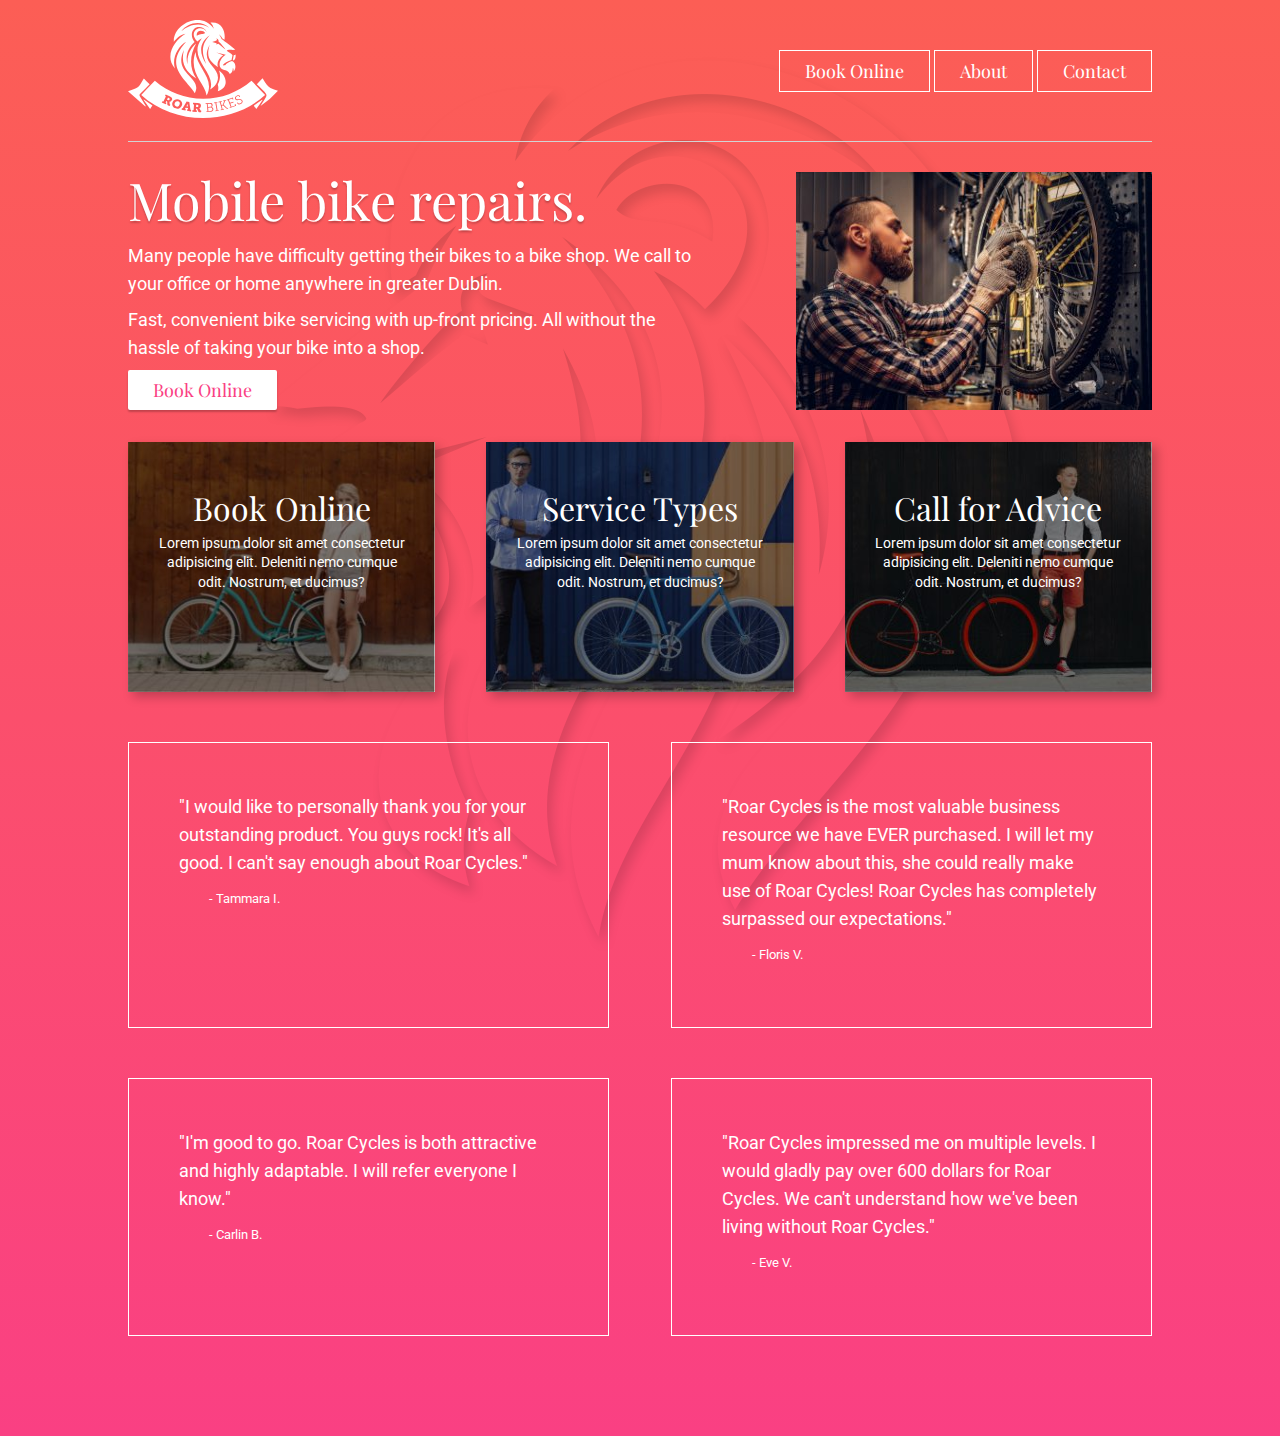
<file: index.html>
<!DOCTYPE html>
<html lang="en">
  <head>
    <meta charset="UTF-8" />
    <meta name="viewport" content="width=device-width, initial-scale=1.0" />
    <meta http-equiv="X-UA-Compatible" content="ie=edge" />
    <title>Roar Cycle - Bike Repairs in Dublin</title>

    <!-- This is Eric Meyers CSS reset -->
    <link rel="stylesheet" href="css-reset.css" />

    <!-- This is my own style sheet -->
    <link rel="stylesheet" href="style.css" />
    <link
      href="https://fonts.googleapis.com/css?family=Playfair+Display|Roboto:300&display=swap"
      rel="stylesheet"
    />
    <link
      rel="stylesheet"
      href="https://use.fontawesome.com/releases/v5.8.2/css/all.css"
      integrity="sha384-oS3vJWv+0UjzBfQzYUhtDYW+Pj2yciDJxpsK1OYPAYjqT085Qq/1cq5FLXAZQ7Ay"
      crossorigin="anonymous"
    />
  </head>
  <body>
    <div class="container">
      <header>
        <div class="logo">
          <a href="index.html">
            <img
              src="images/logo-roar-bikes.svg"
              alt="Logo for Bike Repair shop Roar Bikes"
            />
          </a>
        </div>

        <nav>
          <div class="navbutton">
            <a href="#">Book Online</a>

            <div class="newbox">
              <div class="dropdown">
                <div class="navbutton"><a href="#">Onsite Service</a></div>
                <div class="navbutton"><a href="#">Parts Delivery</a></div>
                <div class="navbutton"><a href="#">Request Callback</a></div>
              </div>
            </div>
          </div>

          <div class="navbutton">
            <a href="#">About</a>
          </div>

          <div class="navbutton">
            <a href="contact-us.html">Contact</a>
          </div>
        </nav>
      </header>

      <main>
        <div class="herobox1">
          <h1>Mobile bike repairs.</h1>
          <p>
            Many people have difficulty getting their bikes to a bike shop. We
            call to your office or home anywhere in greater Dublin.
          </p>
          <p>
            Fast, convenient bike servicing with up-front pricing. All without
            the hassle of taking your bike into a shop.
          </p>
          <a href="test-page.html" class="mybutton">Book Online</a>
        </div>
        <div class="herobox2">
          <img
            src="images/image-bike-repair-service.jpg"
            alt="person servicing a bike in dublin"
          />
        </div>
      </main>

      <div class="cards">
        <div class="card1">
          <a href="#">
            <i class="fas fa-motorcycle"></i>
            <h2>Book Online</h2>
            <p>
              Lorem ipsum dolor sit amet consectetur adipisicing elit. Deleniti
              nemo cumque odit. Nostrum, et ducimus?
            </p>
          </a>
        </div>
        <div class="card2">
          <a href="#">
            <i class="fas fa-cog"></i>
            <h2>Service Types</h2>
            <p>
              Lorem ipsum dolor sit amet consectetur adipisicing elit. Deleniti
              nemo cumque odit. Nostrum, et ducimus?
            </p>
          </a>
        </div>
        <div class="card3">
          <a href="#">
            <i class="fas fa-phone"></i>
            <h2>Call for Advice</h2>
            <p>
              Lorem ipsum dolor sit amet consectetur adipisicing elit. Deleniti
              nemo cumque odit. Nostrum, et ducimus?
            </p>
          </a>
        </div>
      </div>

      <div class="testimonials">
        <div class="tbox">
          <p>
            "I would like to personally thank you for your outstanding product.
            You guys rock! It's all good. I can't say enough about Roar Cycles."
          </p>
          <p>- Tammara I.</p>
        </div>

        <div class="tbox">
          <p>
            "Roar Cycles is the most valuable business resource we have EVER
            purchased. I will let my mum know about this, she could really make
            use of Roar Cycles! Roar Cycles has completely surpassed our
            expectations."
          </p>
          <p>- Floris V.</p>
        </div>

        <div class="tbox">
          <p>
            "I'm good to go. Roar Cycles is both attractive and highly
            adaptable. I will refer everyone I know."
          </p>
          <p>- Carlin B.</p>
        </div>

        <div class="tbox">
          <p>
            "Roar Cycles impressed me on multiple levels. I would gladly pay
            over 600 dollars for Roar Cycles. We can't understand how we've been
            living without Roar Cycles."
          </p>
          <p>- Eve V.</p>
        </div>
      </div>
    </div>
  </body>
</html>
</file>
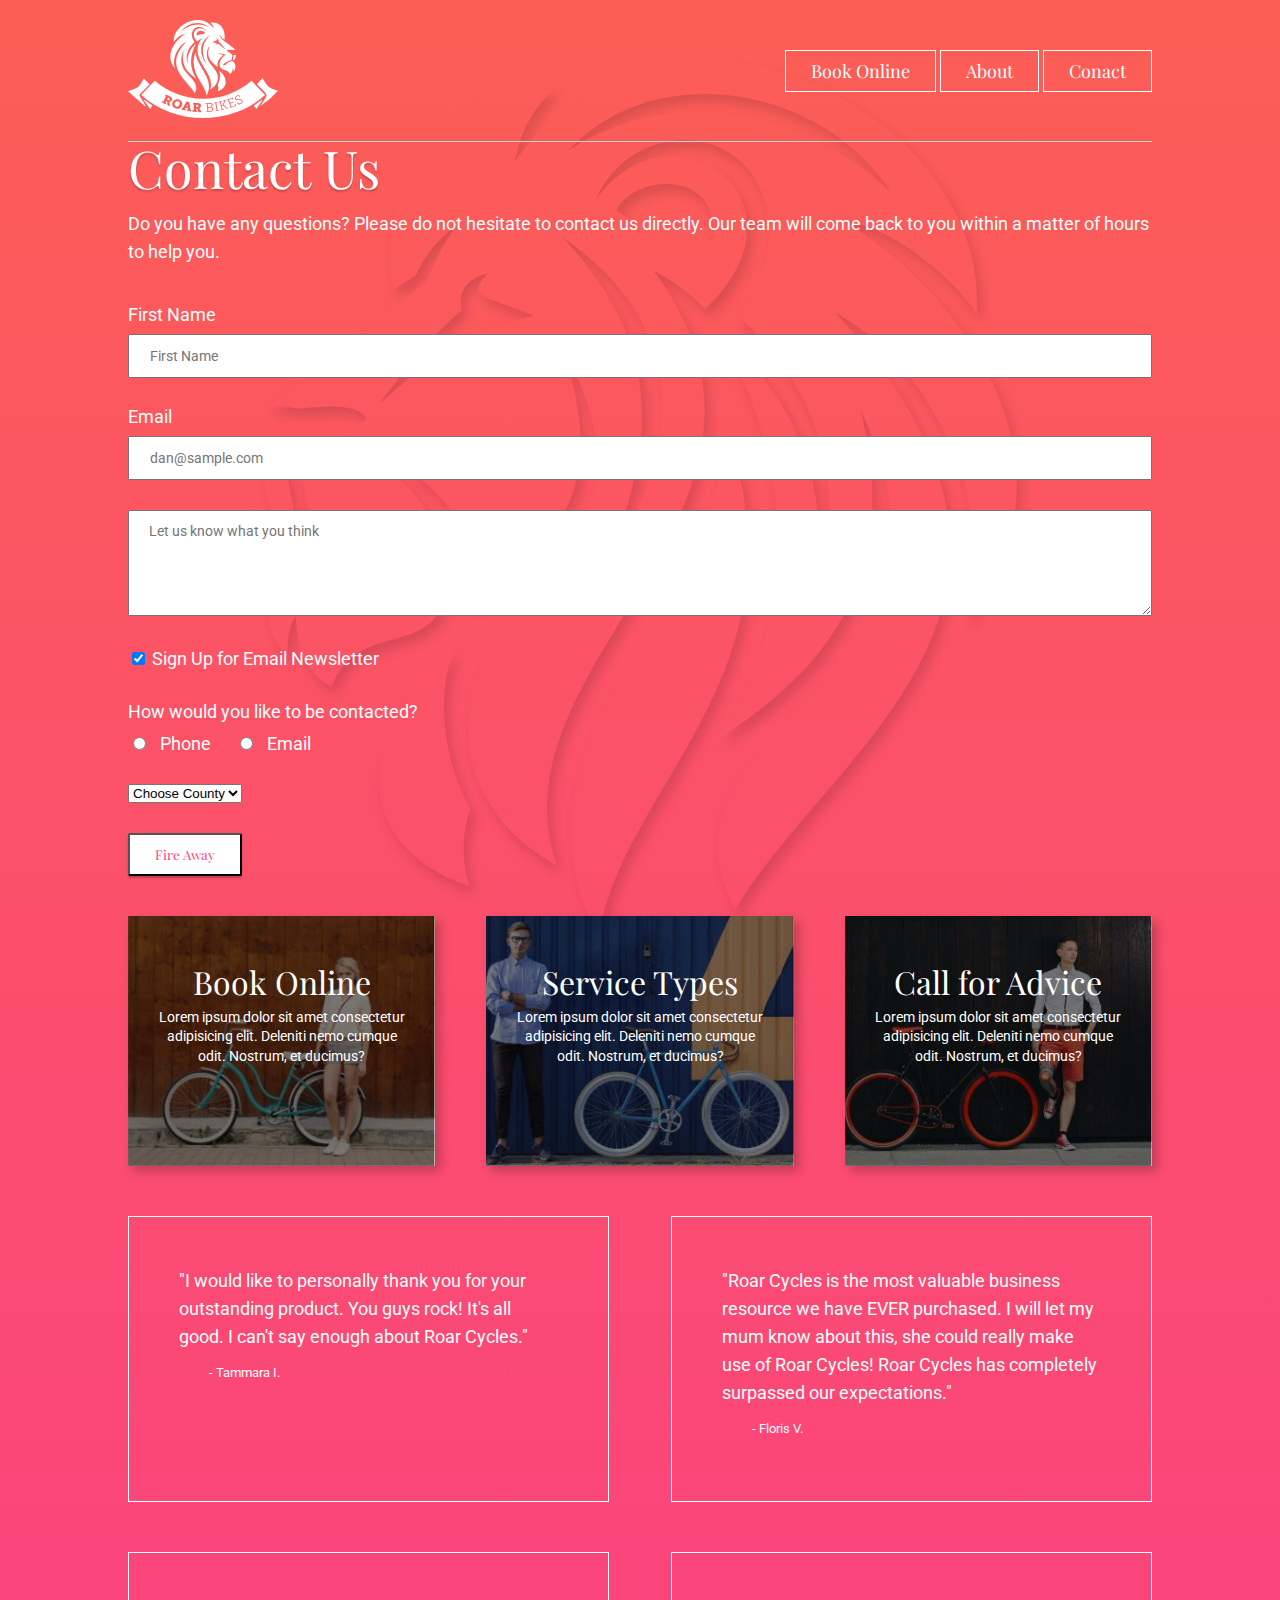
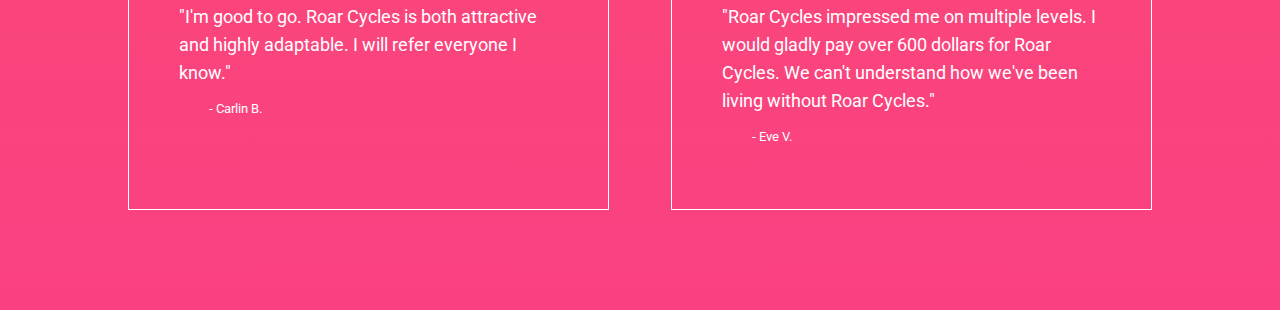
<file: contact-us.html>
<!DOCTYPE html>
<html lang="en">
  <head>
    <meta charset="UTF-8" />
    <meta name="viewport" content="width=device-width, initial-scale=1.0" />
    <meta http-equiv="X-UA-Compatible" content="ie=edge" />
    <title>Roar Cycle - Contact Us Details Address Phone Number</title>
    <meta
      name="description"
      content="Contact details for Roar - 57 Moyglare Abbey, Dublin, w23c1k2. Phone +353 5465481"
    />

    <!-- This is Eric Meyers CSS reset -->
    <link rel="stylesheet" href="css-reset.css" />

    <!-- This is my own style sheet -->
    <link rel="stylesheet" href="style.css" />
    <link
      href="https://fonts.googleapis.com/css?family=Playfair+Display|Roboto:300&display=swap"
      rel="stylesheet"
    />
    <link
      rel="stylesheet"
      href="https://use.fontawesome.com/releases/v5.8.2/css/all.css"
      integrity="sha384-oS3vJWv+0UjzBfQzYUhtDYW+Pj2yciDJxpsK1OYPAYjqT085Qq/1cq5FLXAZQ7Ay"
      crossorigin="anonymous"
    />
  </head>
  <body>
    <div class="container">
      <header>
        <div class="logo">
          <a href="index.html">
            <img
              src="images/logo-roar-bikes.svg"
              alt="Logo for Bike Repair shop Roar Bikes"
            />
          </a>
        </div>

        <nav>
          <div class="navbutton">
            <a href="#">Book Online</a>

            <div class="newbox">
              <div class="dropdown">
                <div class="navbutton"><a href="#">Onsite Service</a></div>
                <div class="navbutton"><a href="#">Parts Delivery</a></div>
                <div class="navbutton"><a href="#">Request Callback</a></div>
              </div>
            </div>
          </div>

          <div class="navbutton">
            <a href="#">About</a>
          </div>

          <div class="navbutton">
            <a href="#">Conact</a>
          </div>
        </nav>
      </header>

      <div class="main">
        <h1>Contact Us</h1>
        <p>
          Do you have any questions? Please do not hesitate to contact us
          directly. Our team will come back to you within a matter of hours to
          help you.
        </p>

        <form action="mail.php" method="post">
          <div class="inputwrapper">
            <label for="name" class="newline" class="newline">First Name</label>
            <input type="text" name="name" id="name" placeholder="First Name" />
          </div>

          <div class="inputwrapper">
            <label for="email" class="newline">Email</label>
            <input
              type="email"
              name="email"
              id="email"
              placeholder="dan@sample.com"
            />
          </div>

          <div class="inputwrapper">
            <textarea
              name="message"
              id="message"
              cols="100"
              rows="5"
              placeholder="Let us know what you think"
            ></textarea>
          </div>

          <div class="inputwrapper">
            <input
              type="checkbox"
              name="emailsub"
              id="emailsub"
              value="yes-sign-me-up"
              checked
            />
            <label for="emailsub">Sign Up for Email Newsletter</label>
          </div>

          <div class="inputwrapper">
            <p>How would you like to be contacted?</p>
            <input type="radio" name="contact-pref" id="phone" value="phone" />
            <label for="phone" class="margin-right-a">Phone</label>

            <input type="radio" name="contact-pref" id="email2" value="Email" />
            <label for="email2">Email</label>
          </div>

          <div class="inputwrapper">
            <select name="county" id="county">
              <option value="Not-Chosen">Choose County</option>
              <option value="Limerick">Limerick</option>
              <option value="Galway">Galway</option>
              <option value="Dublin">Dublin</option>
            </select>
          </div>

          <input type="submit" value="Fire Away" class="mybutton" />
        </form>
      </div>

      <div class="cards">
        <div class="card1">
          <a href="#">
            <i class="fas fa-motorcycle"></i>
            <h2>Book Online</h2>
            <p>
              Lorem ipsum dolor sit amet consectetur adipisicing elit. Deleniti
              nemo cumque odit. Nostrum, et ducimus?
            </p>
          </a>
        </div>
        <div class="card2">
          <a href="http://www.byol.me">
            <i class="fas fa-cog"></i>
            <h2>Service Types</h2>
            <p>
              Lorem ipsum dolor sit amet consectetur adipisicing elit. Deleniti
              nemo cumque odit. Nostrum, et ducimus?
            </p>
          </a>
        </div>
        <div class="card3">
          <a href="#">
            <i class="fas fa-phone"></i>
            <h2>Call for Advice</h2>
            <p>
              Lorem ipsum dolor sit amet consectetur adipisicing elit. Deleniti
              nemo cumque odit. Nostrum, et ducimus?
            </p>
          </a>
        </div>
      </div>

      <div class="testimonials">
        <div class="tbox">
          <p>
            "I would like to personally thank you for your outstanding product.
            You guys rock! It's all good. I can't say enough about Roar Cycles."
          </p>
          <p>- Tammara I.</p>
        </div>

        <div class="tbox">
          <p>
            "Roar Cycles is the most valuable business resource we have EVER
            purchased. I will let my mum know about this, she could really make
            use of Roar Cycles! Roar Cycles has completely surpassed our
            expectations."
          </p>
          <p>- Floris V.</p>
        </div>

        <div class="tbox">
          <p>
            "I'm good to go. Roar Cycles is both attractive and highly
            adaptable. I will refer everyone I know."
          </p>
          <p>- Carlin B.</p>
        </div>

        <div class="tbox">
          <p>
            "Roar Cycles impressed me on multiple levels. I would gladly pay
            over 600 dollars for Roar Cycles. We can't understand how we've been
            living without Roar Cycles."
          </p>
          <p>- Eve V.</p>
        </div>
      </div>
    </div>
  </body>
</html>
</file>
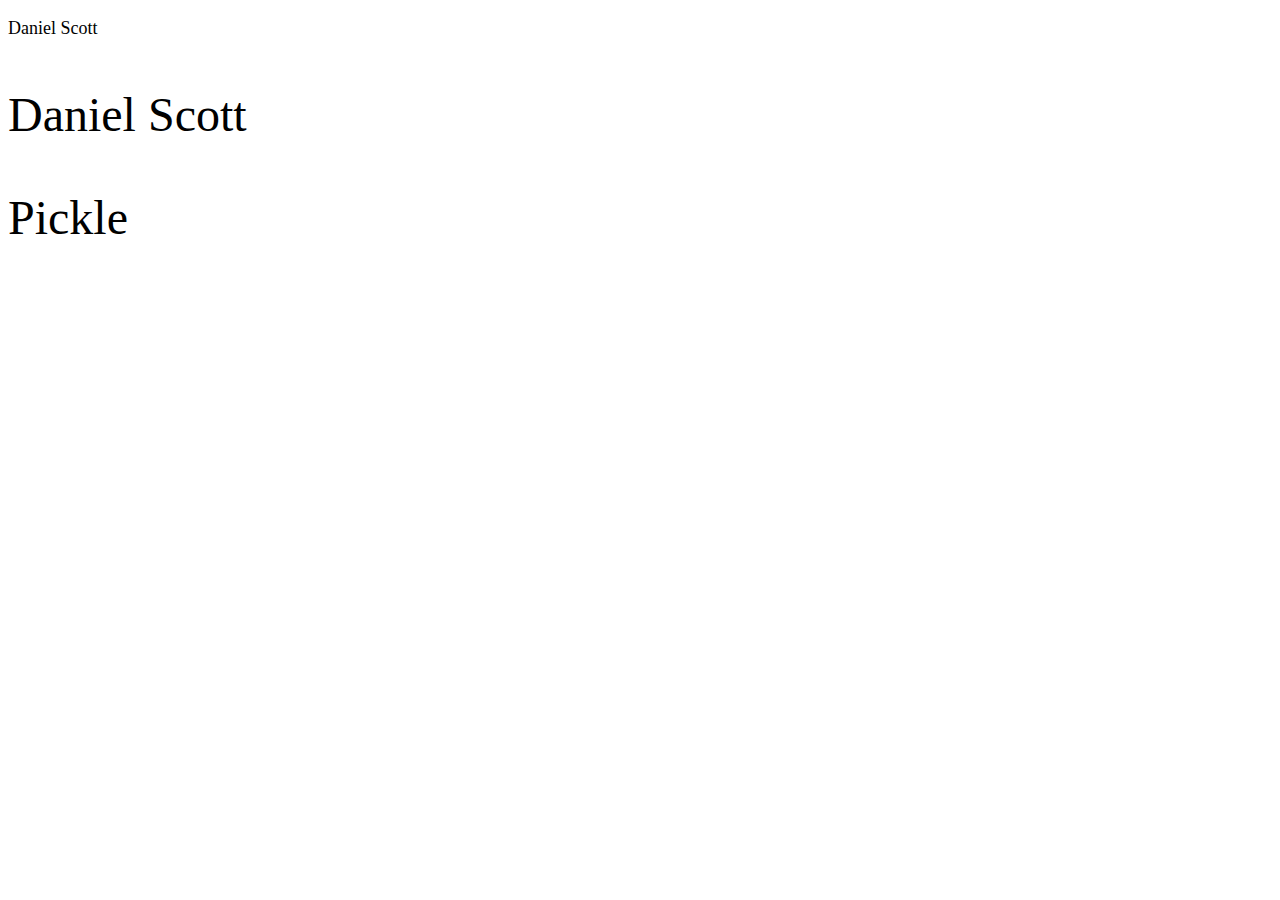
<file: fontcraziness.html>
<!DOCTYPE html>
<html lang="en">
<head>
    <meta charset="UTF-8">
    <meta name="viewport" content="width=device-width, initial-scale=1.0">
    <meta http-equiv="X-UA-Compatible" content="ie=edge">
    <title>Document</title>
    <style>
        .badsize {
            font-size: 18px;
        }

        .goodsize {
            font-size: 3rem;
        }
    
        .mybox {
            font-size: 2em;
        }
    </style>



</head>
<body>
    <p class="badsize">Daniel Scott</p>
    <p class="goodsize">Daniel Scott</p>
    <div class="mybox">    
        <p class="goodsize">Pickle</p>
    </div>
</body>
</html>
</file>
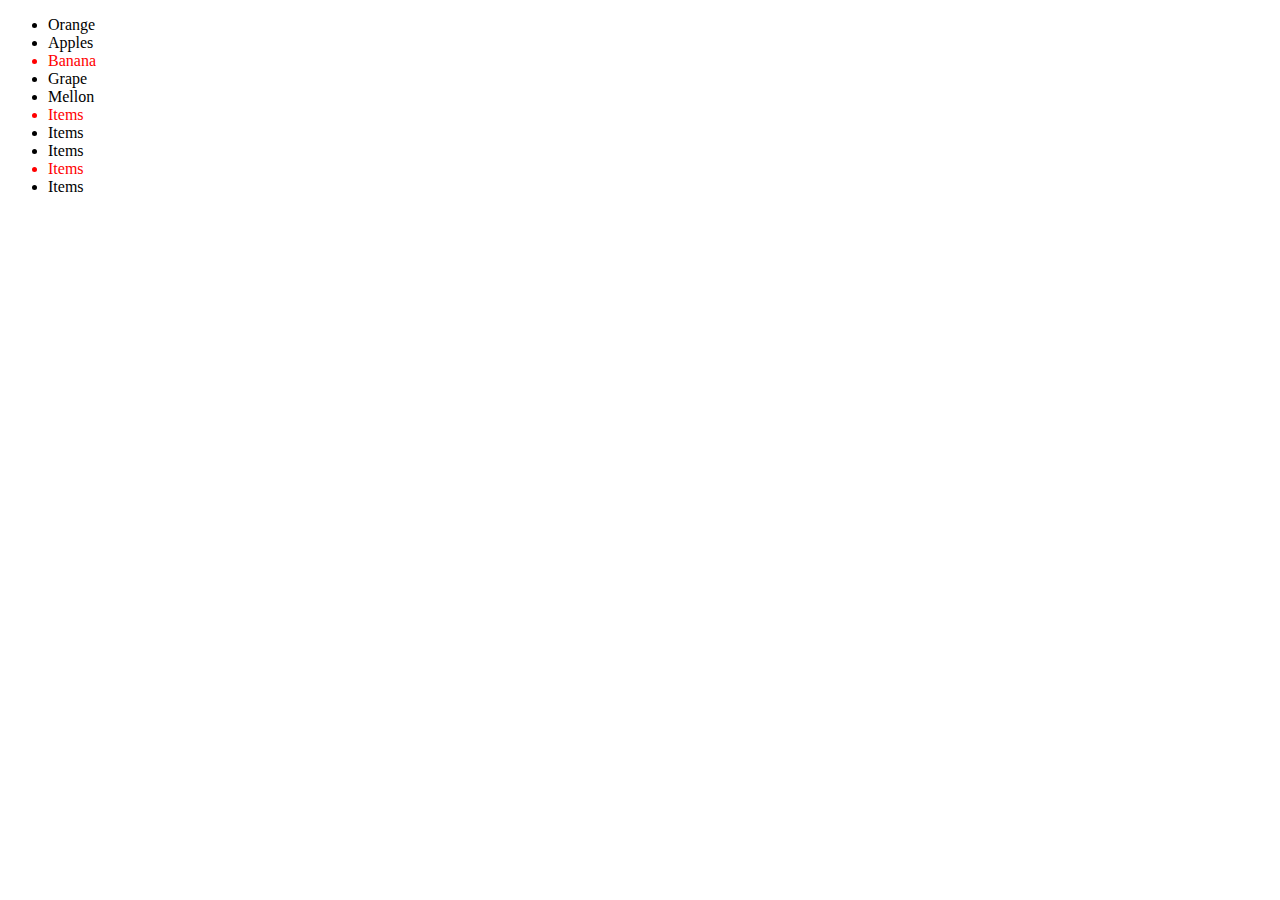
<file: pseudo-class-play.html>
<!DOCTYPE html>
<html lang="en">
<head>
    <meta charset="UTF-8">
    <meta name="viewport" content="width=device-width, initial-scale=1.0">
    <meta http-equiv="X-UA-Compatible" content="ie=edge">
    <title>Document</title>

    <style>
    
        ul li:nth-child(3n) {
            color: red;
        }


    </style>

</head>
<body>
    

<ul>
      <li>Orange</li>

    <li>Apples</li>
    <li>Banana</li>
    <li>Grape</li>
    <li>Mellon</li>
    <li>Items</li>
    <li>Items</li>
    <li>Items</li>
    <li>Items</li>
    <li>Items</li>
</ul>


</body>
</html>
</file>
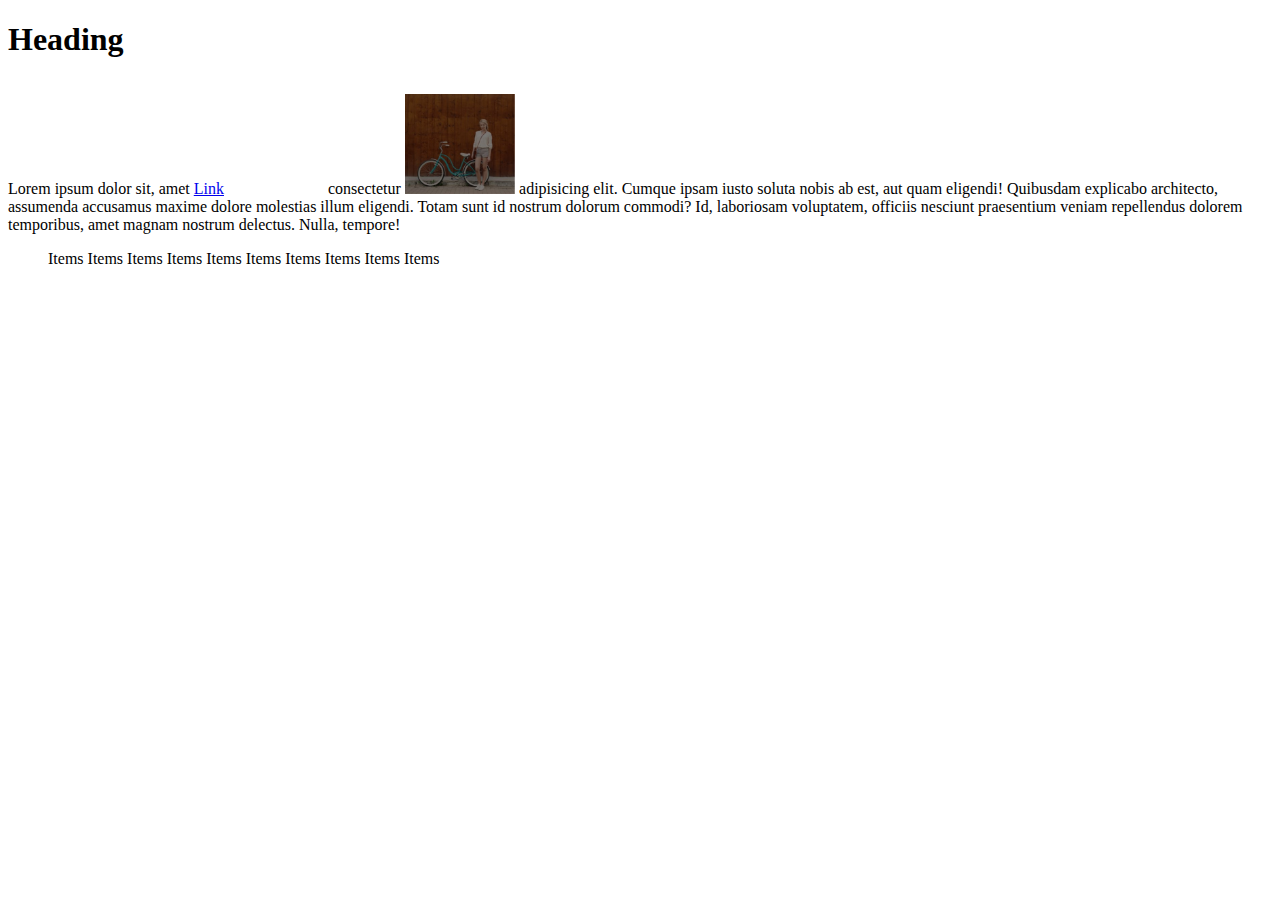
<file: throw-down-code.html>
<!DOCTYPE html>
<html lang="en">
<head>
    <meta charset="UTF-8">
    <meta name="viewport" content="width=device-width, initial-scale=1.0">
    <meta http-equiv="X-UA-Compatible" content="ie=edge">
    <title>Document</title>

    <style>
        a {
            display: inline-block;
            margin-right: 100px;
            margin-top: 100px;
        }
        li {
            display: inline;
        }
    </style>


</head>
<body>

    <h1>Heading</h1>
    <p>Lorem ipsum dolor sit, amet <a href="#">Link</a> consectetur <img src="images/image-background-card1.jpg" height="100px" alt=""> adipisicing elit. Cumque ipsam iusto soluta nobis ab est, aut quam eligendi! Quibusdam explicabo architecto, assumenda accusamus maxime dolore molestias illum eligendi. Totam sunt id nostrum dolorum commodi? Id, laboriosam voluptatem, officiis nesciunt praesentium veniam repellendus dolorem temporibus, amet magnam nostrum delectus. Nulla, tempore!</p>
    <ul>
        <li>Items</li>
        <li>Items</li>
        <li>Items</li>
        <li>Items</li>
        <li>Items</li>
        <li>Items</li>
        <li>Items</li>
        <li>Items</li>
        <li>Items</li>
        <li>Items</li>
    </ul>


</body>
</html>
</file>
<file: style.css>
html {
  background-image: linear-gradient(#fc5e55, #fa4083);
}

body {
  background-image: url(images/image-lion-background.png);
  background-position: top center;
  background-repeat: no-repeat;
  font-family: "Roboto", sans-serif;
  color: white;
  font-size: 1.125rem;
}

a {
  color: white;
  text-decoration: none;
}

.container {
  width: 1024px;
  min-height: 300px;
  margin-left: auto;
  margin-right: auto;
}

header {
  display: flex;
  justify-content: space-between;
  align-items: center;
  padding-top: 20px;
  padding-bottom: 20px;
  border-bottom: 1px solid lightgrey;
}

main {
  min-height: 300px;
  display: flex;
  align-items: center;
}

.main2 {
  min-height: 300px;
  padding-top: 50px;
}

.cards {
  display: flex;
  justify-content: space-between;
  text-align: center;
}

.card1 {
  background-image: url(images/image-background-card1.jpg);
  background-size: cover;
  background-position: bottom;
  min-height: 250px;
  width: 30%;
  box-shadow: 5px 5px 10px rgba(0, 0, 0, 0.228);
}

.card2 {
  background-image: url(images/image-background-card2.jpg);
  background-size: cover;
  background-position: bottom;
  width: 30%;
  min-height: 250px;
  box-shadow: 5px 5px 10px rgba(0, 0, 0, 0.228);
}

.card3 {
  background-image: url(images/image-background-card3.jpg);
  background-size: cover;
  background-position: bottom;
  width: 30%;
  min-height: 250px;
  box-shadow: 5px 5px 10px rgba(0, 0, 0, 0.228);
}

.card1,
.card2,
.card3 {
  padding: 30px 30px 20px 30px;
  box-sizing: border-box;
}

.herobox1 {
  flex: 2;
  padding-right: 100px;
}

.herobox2 {
  flex: 1;
}

h1 {
  font-size: 3.25rem;
  font-family: "Playfair Display", serif;
  margin-bottom: 1rem;
  text-shadow: 0px 2px 2px rgba(0, 0, 0, 0.228);
}

h2 {
  font-size: 2rem;
  font-family: "Playfair Display", serif;
  margin-top: 20px;
}

p {
  line-height: 1.75rem;
  margin-bottom: 0.5rem;
}

.cards p {
  font-size: 0.85rem;
  line-height: 1.2rem;
  margin-top: 10px;
}

.cards i {
  font-size: 100px;
}

.mybutton {
  background-color: white;
  color: #fa4083;
  font-family: "Playfair Display", serif;
  padding: 11px 25px;
  border-radius: 2px;
  box-shadow: 0px 2px 2px rgba(0, 0, 0, 0.228);
}

.mybutton:hover {
  background-color: rgb(29, 213, 103);
  transition-duration: 1s;
}

a.mybutton {
  display: inline-block;
  margin-top: 1 0px;
}

nav a.mybutton {
  margin-left: 30px;
}

.navbutton {
  border: 1px solid white;
  padding: 11px 25px;
  font-family: "Playfair Display", serif;
  display: inline-block;
  position: relative;
}

.testimonials {
  display: flex;
  flex-wrap: wrap;
  justify-content: space-between;
  margin-bottom: 100px;
}

.tbox {
  width: 47%;
  padding: 50px;
  border: 1px solid white;
  box-sizing: border-box;
  margin-top: 50px;
}

/* .tbox :last-child {
    font-size: .8rem;
} */

.tbox p:last-of-type {
  font-size: 0.8rem;
  padding-left: 30px;
}

.dropdown {
  display: none;
  position: absolute;
  z-index: 1;
  padding-top: 20px;
  text-align: center;
}

.navbutton:hover .dropdown {
  display: block;
}

.dropdown .navbutton {
  width: 120px;
  background-color: white;
}

.dropdown .navbutton a {
  color: #fa4083;
}

.inputwrapper {
  margin-bottom: 30px;
}

input[type="text"],
input[type="email"],
textarea {
  padding: 12px 20px;
  width: 100%;
  font-family: "Roboto", sans-serif;
  font-size: 0.85rem;
  box-sizing: border-box;
}

.newline {
  display: block;
  margin-bottom: 10px;
}

.margin-right-a {
  margin-right: 20px;
}

input[type="radio"] {
  margin-right: 10px;
}

form {
  margin: 40px 0px;
}
</file>
